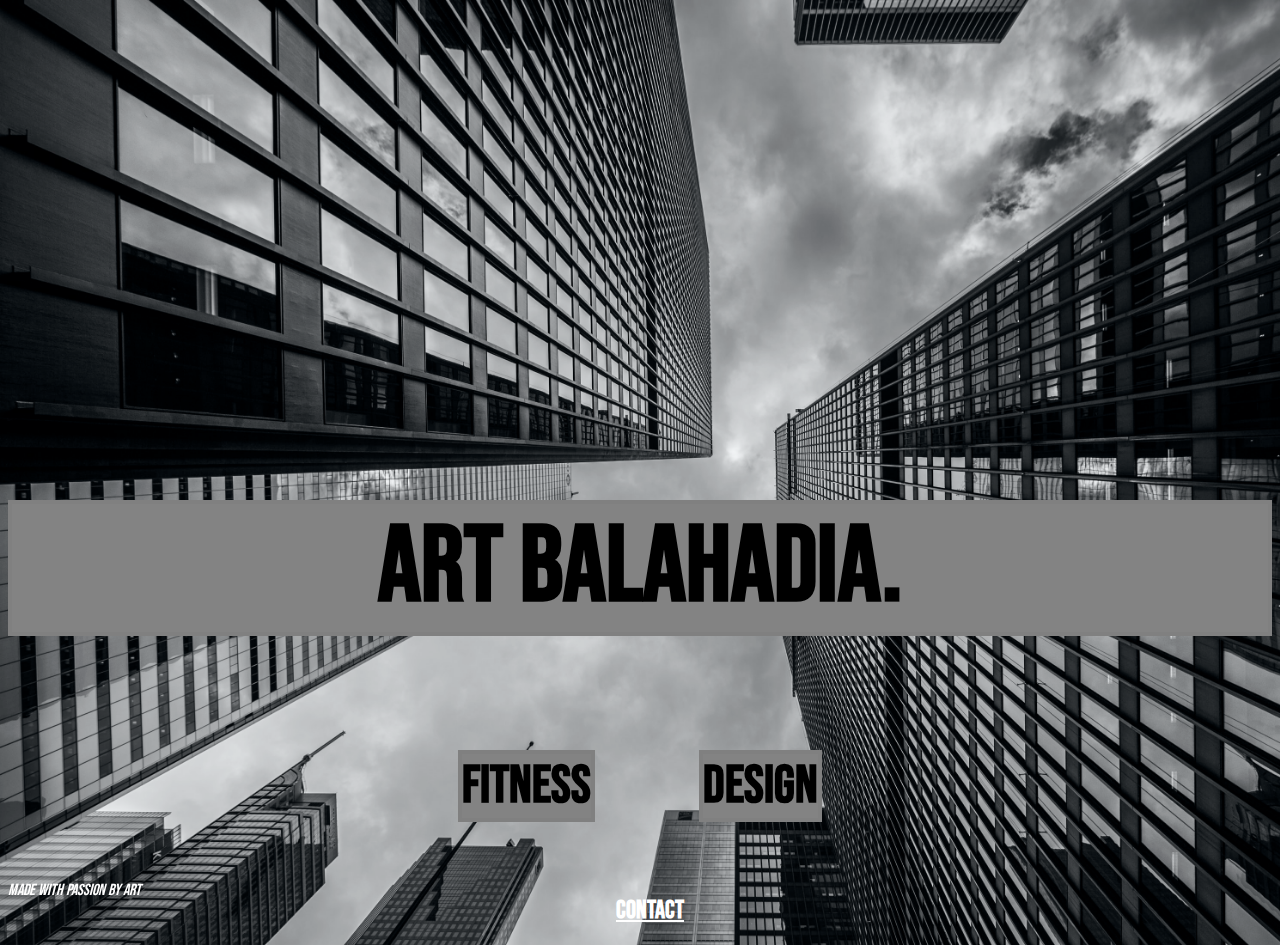
<file: index.html>
<!DOCTYPE html>
<html>
    <head>
    <title>My First Website</title>
    <link rel="stylesheet" type="text/css" href="index.css">
    <link href="https://fonts.googleapis.com/css2?family=Bebas+Neue&display=swap" rel="stylesheet">
    </head>
<body>
    <header><h1><div class="name">Art Balahadia.</div></h1></header><br>
    <h2><li><p class="fitness">Fitness</p></li>
        <li><p class="design">Design</p></li></h2>
    <h3><a href="contact.html">Contact</a></h3>
    <div class="footer">Made with passion by Art</div>
</body>
</html>
</file>
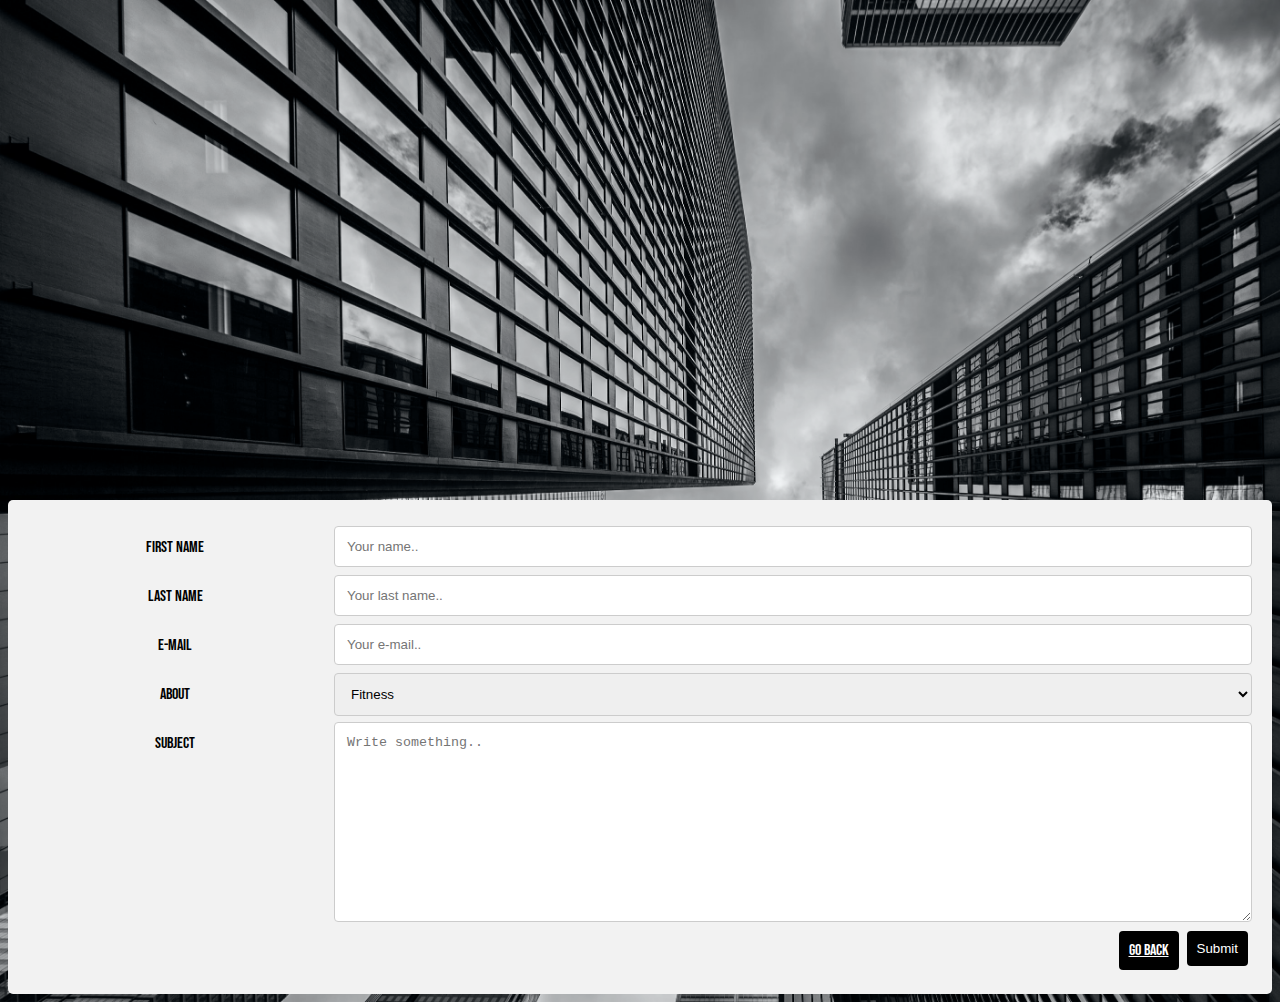
<file: contact.html>
<!DOCTYPE html>
<head>
    <title>Contact Form</title>
    <link rel="stylesheet" type="text/css" href="contact.css">
    <link href="https://fonts.googleapis.com/css2?family=Bebas+Neue&display=swap" rel="stylesheet">
</head>
<body>
    <div class="container">
        <form method="GET">
        <div class="row">
          <div class="col-25">
            <label for="fname">First Name</label>
          </div>
          <div class="col-75">
            <input type="text" id="fname" name="firstname" placeholder="Your name..">
          </div>
        </div>
        <div class="row">
          <div class="col-25">
            <label for="lname">Last Name</label>
          </div>
          <div class="col-75">
            <input type="text" id="lname" name="lastname" placeholder="Your last name..">
          </div>
        </div>
        <div class="row">
            <div class="col-25">
              <label for="fname">E-mail</label>
            </div>
            <div class="col-75">
              <input type="text" id="E-mail" name="E-mail" placeholder="Your e-mail..">
            </div>
          </div>
        <div class="row">
          <div class="col-25">
            <label for="About">About</label>
          </div>
          <div class="col-75">
            <select id="About" name="About">
              <option value="Fitness">Fitness</option>
              <option value="Design">Design</option>
            </select>
          </div>
        </div>
        <div class="row">
          <div class="col-25">
            <label for="subject">Subject</label>
          </div>
          <div class="col-75">
            <textarea id="subject" name="subject" placeholder="Write something.." style="height:200px"></textarea>
          </div>
        </div>
        <div class="row">
          <input type="submit" value="Submit">
        <div class="row">
            <a href="index.html">Go Back</a>
        </div>
        </form>
      </div>
    </form>
</body>
</file>
<file: index.css>
body {
    text-align: center;
    background-image: url(photo-1429667947446-3c93a979b7e0.jpeg);
    background-size: cover;
    margin-top: 500px;
    font-family: 'Bebas Neue', cursive;
}
.name:hover {
    transition: transform 1s;
    transform: scale(1.2);
}
.name {
    font-size: 80pt;  
    border: 4px solid grey;
    background: rgb(131, 131, 131);
}
li {
    list-style: none;
    font-size: 40pt;
    display: inline-block;
}
.fitness {
    border: 4px solid grey;
    background: rgb(131, 131, 131);
    margin-right: 50px;
}
.fitness:hover {
    transition: transform 1s;
    transform: scale(1.2);
}
.design {
    border: 4px solid grey;
    background: rgb(131, 131, 131);
    margin-left: 50px;
}
.design:hover {
    transition: transform 1s;
    transform: scale(1.2);
}
a { 
    color:white;
    font-size: 25px;
    margin-left: 20px;
}
h3:hover {
    transition: transform 1s;
    transform: scale(1.2);
}
.footer {
    position: fixed;
    bottom: 0;
    color: white;
    font-style: italic;
}
.footer:hover {
    transition: transform 1s;
    transform: translateX(100px)
}
</file>
<file: contact.css>
body {
    text-align: center;
    background-image: url(photo-1429667947446-3c93a979b7e0.jpeg);
    background-size: cover;
    margin-top: 500px;
    font-family: 'Bebas Neue', cursive;
    justify-content: space-between;
}
* {
    box-sizing: border-box;
  }
  
  input[type=text], select, textarea {
    width: 100%;
    padding: 12px;
    border: 1px solid #ccc;
    border-radius: 4px;
    resize: vertical;
  }
  
  label {
    padding: 12px 12px 12px 0;
    display: inline-block;
  }
  
  input[type=submit], a {
    background-color:black;
    color: white;
    padding: 10px 10px;
    border: none;
    border-radius: 4px;
    cursor: pointer;
    float: right;
    margin: 4px;
  }
  
  .container {
    border-radius: 5px;
    background-color: #f2f2f2;
    padding: 20px;
  }
  
  .col-25 {
    float: left;
    width: 25%;
    margin-top: 6px;
  }
  
  .col-75 {
    float: left;
    width: 75%;
    margin-top: 6px;
  }
  
  /* Clear floats after the columns */
  .row:after {
    content: "";
    display: table;
    clear: both;
  }
  
  /* Responsive layout - when the screen is less than 600px wide, make the two columns stack on top of each other instead of next to each other */
  @media screen and (max-width: 600px) {
    .col-25, .col-75, input[type=submit] {
      width: 100%;
      margin-top: 0;
    }
  }
}
</file>
